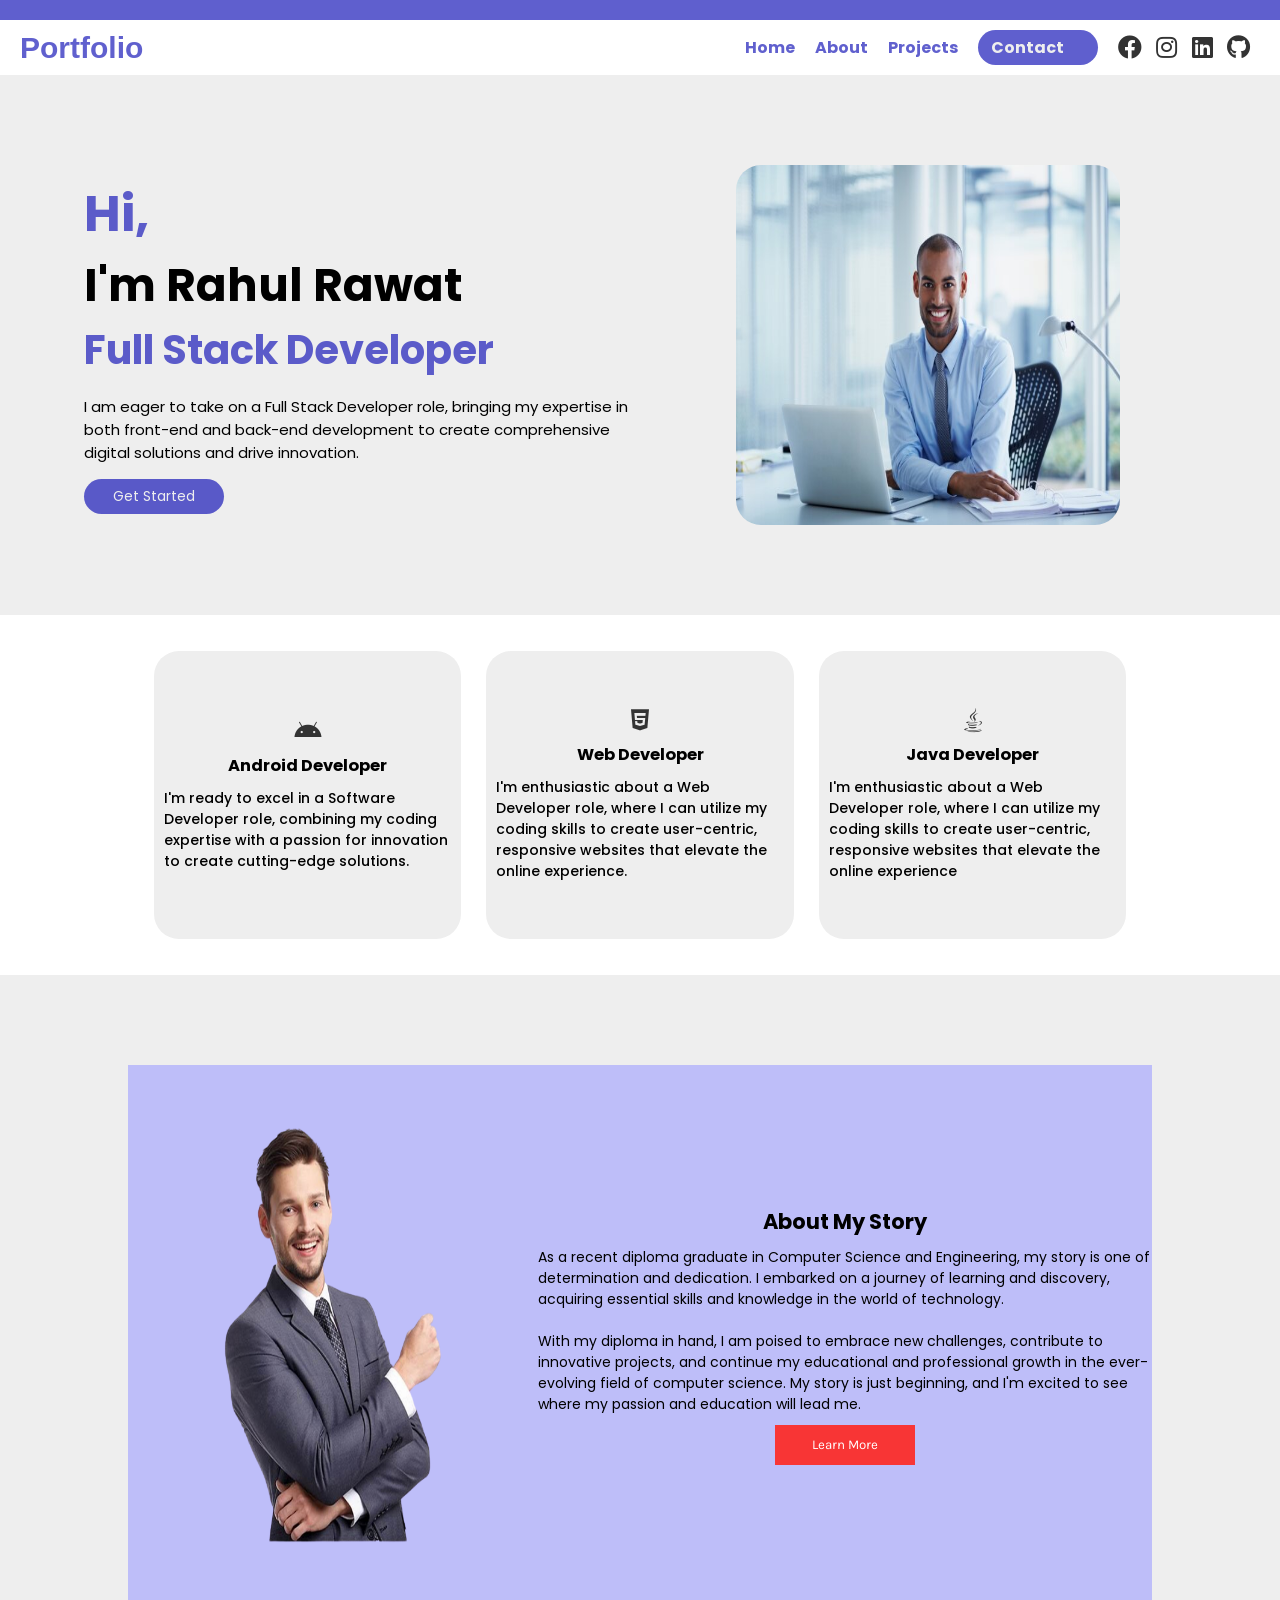
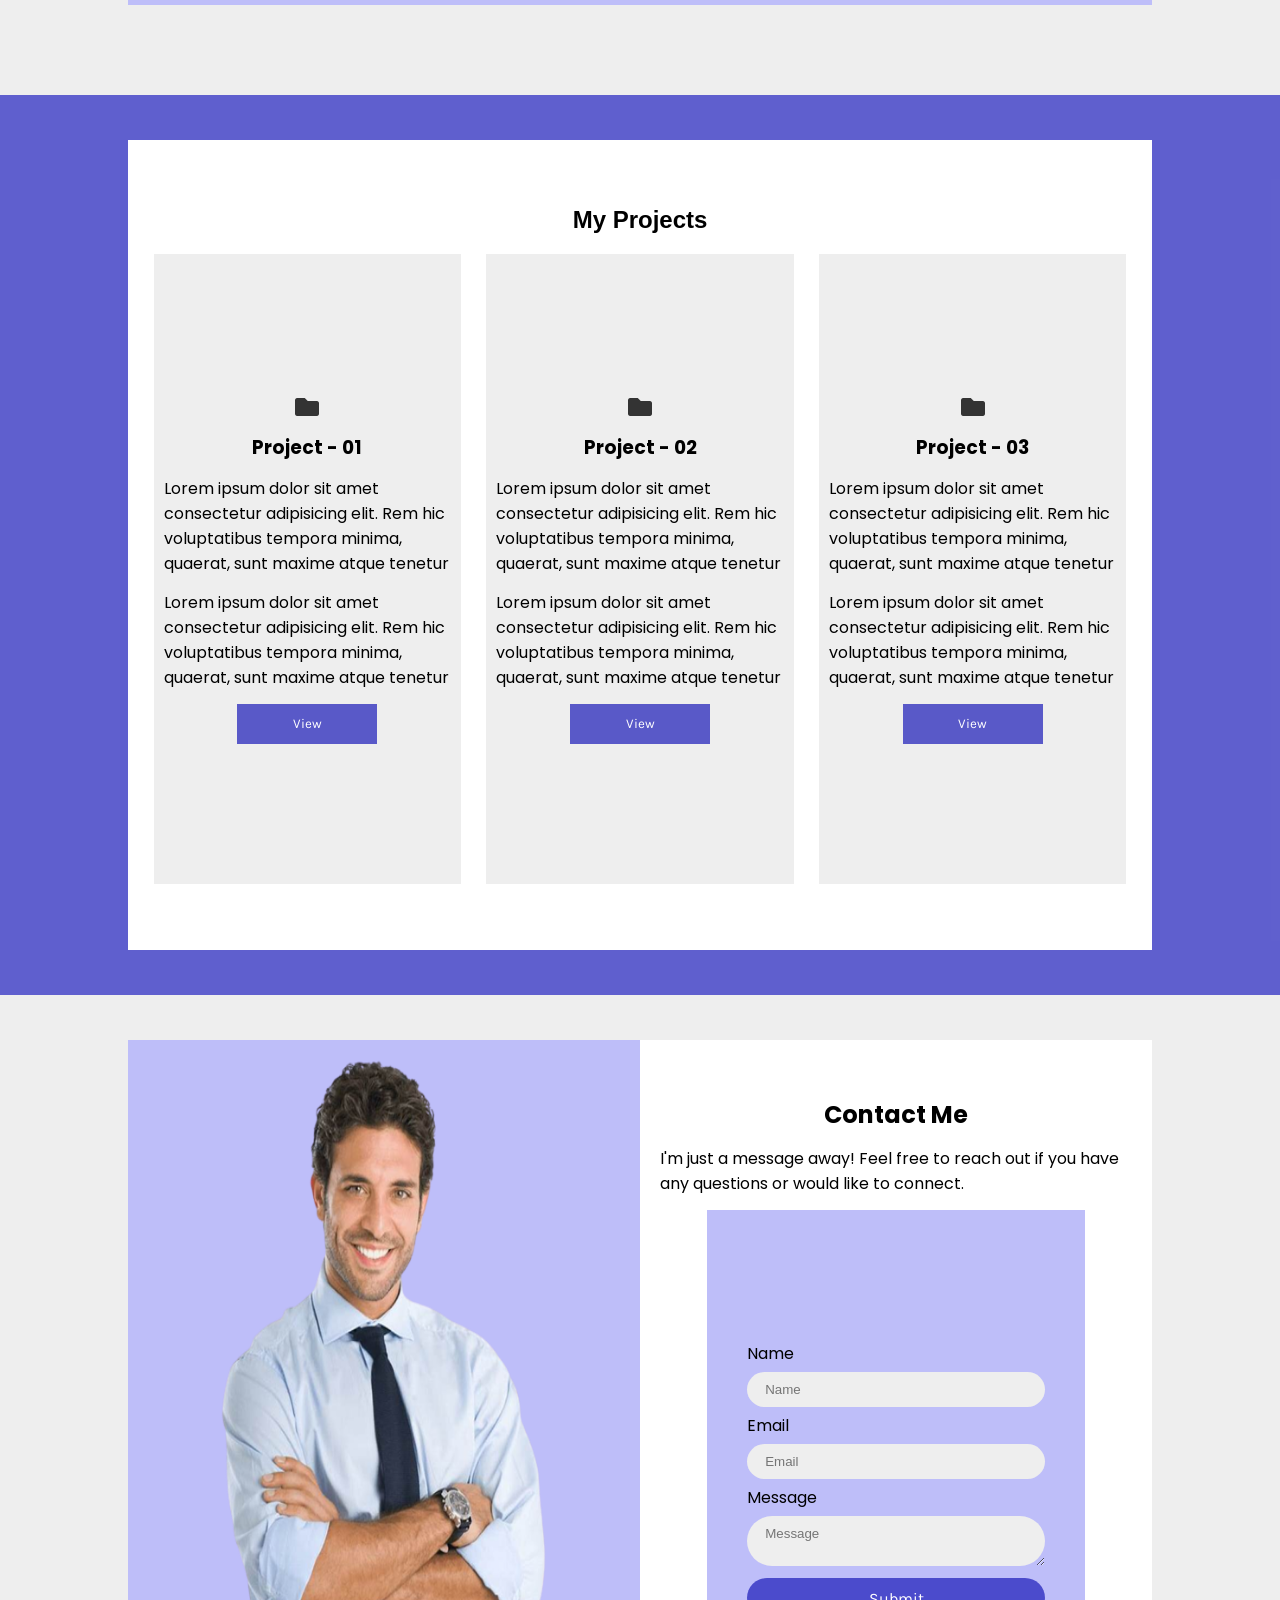
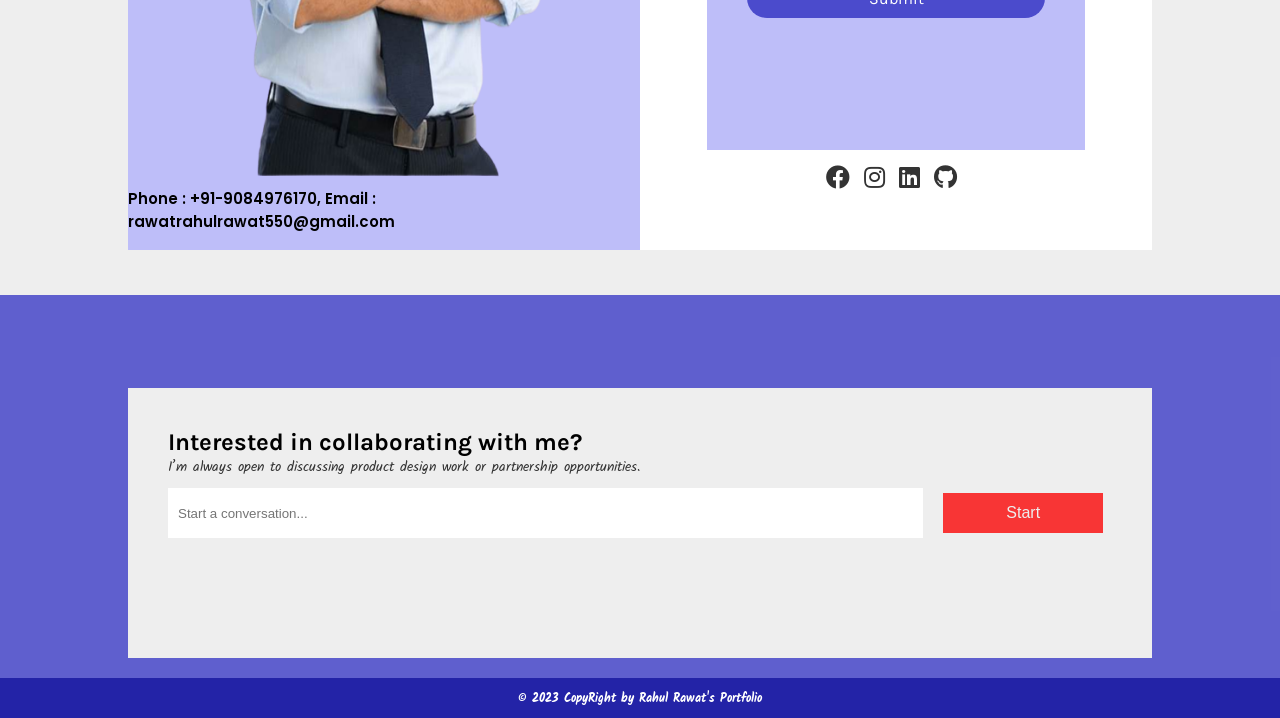
<file: index.html>
<!DOCTYPE html>
<html lang="en">
  <head>
    <meta charset="UTF-8" />
    <meta name="viewport" content="width=device-width, initial-scale=1.0" />
    <link rel="stylesheet" href="Css/index.css" />
    <link rel="stylesheet" href="Css/responsive.css" />
    <link
      rel="stylesheet"
      href="https://fonts.googleapis.com/css?family=poppins|karla|kalam"
    />
    <link
      rel="stylesheet"
      href="https://cdnjs.cloudflare.com/ajax/libs/font-awesome/5.15.3/css/all.min.css"
    />

    <title>Responsive Header</title>
  </head>
  <body>
    <div class="empty"></div>
    <header>
      <nav>
        <div class="logo">
          <a href="#">Portfolio</a>
        </div>
        <div class="right-sec">
          <ul class="menu">
            <li><a href="#">Home</a></li>
            <li><a href="#">About</a></li>
            <li><a href="#">Projects</a></li>
            <button class="contact-me">
              <a href="#">Contact</a>
            </button>
          </ul>
          <div class="social-media">
            <a href="https://www.facebook.com/"
              ><i class="fab fa-facebook"></i
            ></a>
            <a href="https://www.instagram.com/"
              ><i class="fab fa-instagram"></i
            ></a>
            <a href="https://www.linkedin.com/"
              ><i class="fab fa-linkedin"></i
            ></a>
            <a href="https://github.com/"><i class="fab fa-github"></i></a>
          </div>
        </div>
      </nav>
    </header>
    <main>
      <!-- Your page content here -->
      <div class="banner">
        <div class="left-container">
          <h1>Hi,</h1>
          <h2>I'm Rahul Rawat</h2>
          <h3>Full Stack Developer</h3>
          <p>
            I am eager to take on a Full Stack Developer role, bringing my
            expertise in both front-end and back-end development to create
            comprehensive digital solutions and drive innovation.
          </p>
          <button class="contact-me">
            <a href="#">Get Started</a>
          </button>
        </div>
        <div class="right-container">
          <img src="../images/port.jpg" alt="" class="ban" />
        </div>
      </div>
    </main>

    <!-- About -->
    <div class="skills">
      <div class="skills-main">
        <div class="first">
          <i class="fab fa-android"></i>
          <h3>Android Developer</h3>
          <p>
            I'm ready to excel in a Software Developer role, combining my coding
            expertise with a passion for innovation to create cutting-edge
            solutions.
          </p>
        </div>
        <div class="second">
          <i class="fab fa-html5"></i>
          <h3>Web Developer</h3>
          I'm enthusiastic about a Web Developer role, where I can utilize my
          coding skills to create user-centric, responsive websites that elevate
          the online experience.
        </div>
        <div class="third">
          <i class="fab fa-java"></i>
          <h3>Java Developer</h3>
          I'm enthusiastic about a Web Developer role, where I can utilize my
          coding skills to create user-centric, responsive websites that elevate
          the online experience
        </div>
      </div>
    </div>

    <!-- about -->
    <div class="about">
      <div class="about-main">
        <div class="about-left">
          <img src="../images/about.png" alt="" />
        </div>
        <div class="about-right">
          <h2>About My Story</h2>
          <p>
            As a recent diploma graduate in Computer Science and Engineering, my
            story is one of determination and dedication. I embarked on a
            journey of learning and discovery, acquiring essential skills and
            knowledge in the world of technology. 
            <br /><br />
            With my diploma in hand, I am
            poised to embrace new challenges, contribute to innovative projects,
            and continue my educational and professional growth in the
            ever-evolving field of computer science. My story is just beginning,
            and I'm excited to see where my passion and education will lead me.
          </p>
          <button class="learn-more">
            <a href="">Learn More</a>
          </button>
        </div>
      </div>
    </div>

    <!-- projects -->

    <div class="projects">
      <div class="projects-main">
        <h2>My Projects</h2>
        <div class="project-section">
          <div class="pro-first">
            <i class="fas fa-folder"></i>
            <h3>Project - 01</h3>
            <p>
              Lorem ipsum dolor sit amet consectetur adipisicing elit. Rem hic
              voluptatibus tempora minima, quaerat, sunt maxime atque tenetur
            </p>

            <p>
              Lorem ipsum dolor sit amet consectetur adipisicing elit. Rem hic
              voluptatibus tempora minima, quaerat, sunt maxime atque tenetur
            </p>
            <button class="view">
              <a href="">View</a>
            </button>
          </div>
          <div class="pro-Second">
            <i class="fas fa-folder"></i>
            <h3>Project - 02</h3>
            <p>
              Lorem ipsum dolor sit amet consectetur adipisicing elit. Rem hic
              voluptatibus tempora minima, quaerat, sunt maxime atque tenetur
            </p>

            <p>
              Lorem ipsum dolor sit amet consectetur adipisicing elit. Rem hic
              voluptatibus tempora minima, quaerat, sunt maxime atque tenetur
            </p>
            <button class="view">
              <a href="">View</a>
            </button>
          </div>
          <div class="pro-third">
            <i class="fas fa-folder"></i>
            <h3>Project - 03</h3>
            <p>
              Lorem ipsum dolor sit amet consectetur adipisicing elit. Rem hic
              voluptatibus tempora minima, quaerat, sunt maxime atque tenetur
            </p>

            <p>
              Lorem ipsum dolor sit amet consectetur adipisicing elit. Rem hic
              voluptatibus tempora minima, quaerat, sunt maxime atque tenetur
            </p>
            <button class="view">
              <a href="">View</a>
            </button>
          </div>
        </div>
      </div>
    </div>

    <!-- Contact-me -->
    <div class="contact-us">
      <div class="contact-main">
        <div class="left-contain">
          <img src="../images/cont.png" alt="" />
          <p>Phone : +91-9084976170, Email : rawatrahulrawat550@gmail.com</p>
        </div>
        <div class="right-contain">
          <h2>Contact Me</h2>
          <p>
            I'm just a message away! Feel free to reach out if you have any
            questions or would like to connect.
          </p>

          <form action="" class="form">
            <label for="Name">Name</label>
            <input type="text" placeholder="Name" />
            <label for="Name">Email</label>
            <input type="text" placeholder="Email" />
            <label for="Name">Message</label>
            <textarea placeholder="Message"></textarea>
            <button class="submit">
              <a href="">Submit</a>
            </button>
          </form>
          <div class="center">
            <div class="social-media-icon">
              <a href="https://www.facebook.com/"
                ><i class="fab fa-facebook"></i
              ></a>
              <a href="https://www.instagram.com/"
                ><i class="fab fa-instagram"></i
              ></a>
              <a href="https://www.linkedin.com/"
                ><i class="fab fa-linkedin"></i
              ></a>
              <a href="https://github.com/"><i class="fab fa-github"></i></a>
            </div>
          </div>
        </div>
      </div>
    </div>

    <!-- footer -->
    <div class="footer">
      <div class="start-conversation">
        <div class="p">
          <h2>Interested in collaborating with me?</h2>
          <p>
            I’m always open to discussing product design work or partnership
            opportunities.
          </p>
        </div>
        <div class="space"></div>
        <div class="conversation">
          <input type="email" placeholder="Start a conversation..." />
          <button class="start">
            <a href="">Start</a>
          </button>
        </div>
      </div>
      <div class="foot">
        <p>&copy; 2023 CopyRight by Rahul Rawat's Portfolio</p>
      </div>
    </div>
  </body>
</html>
</file>
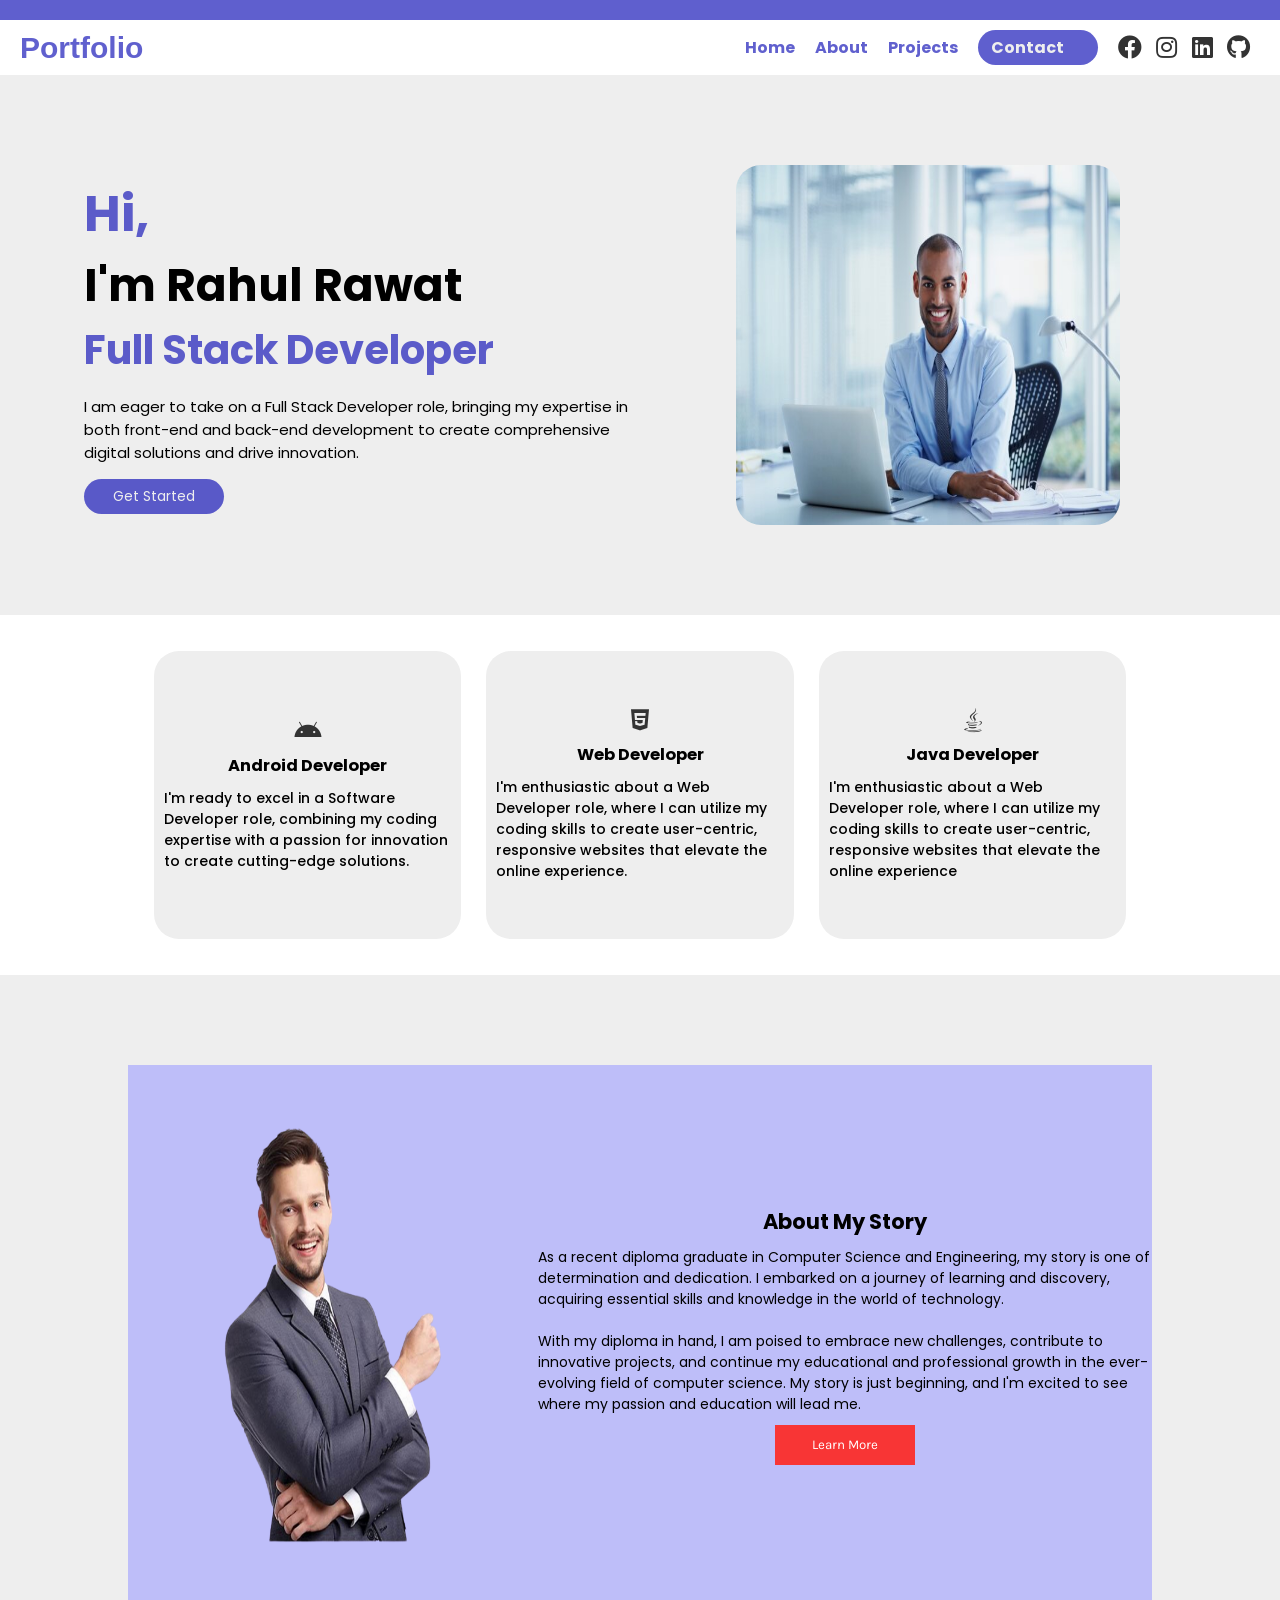
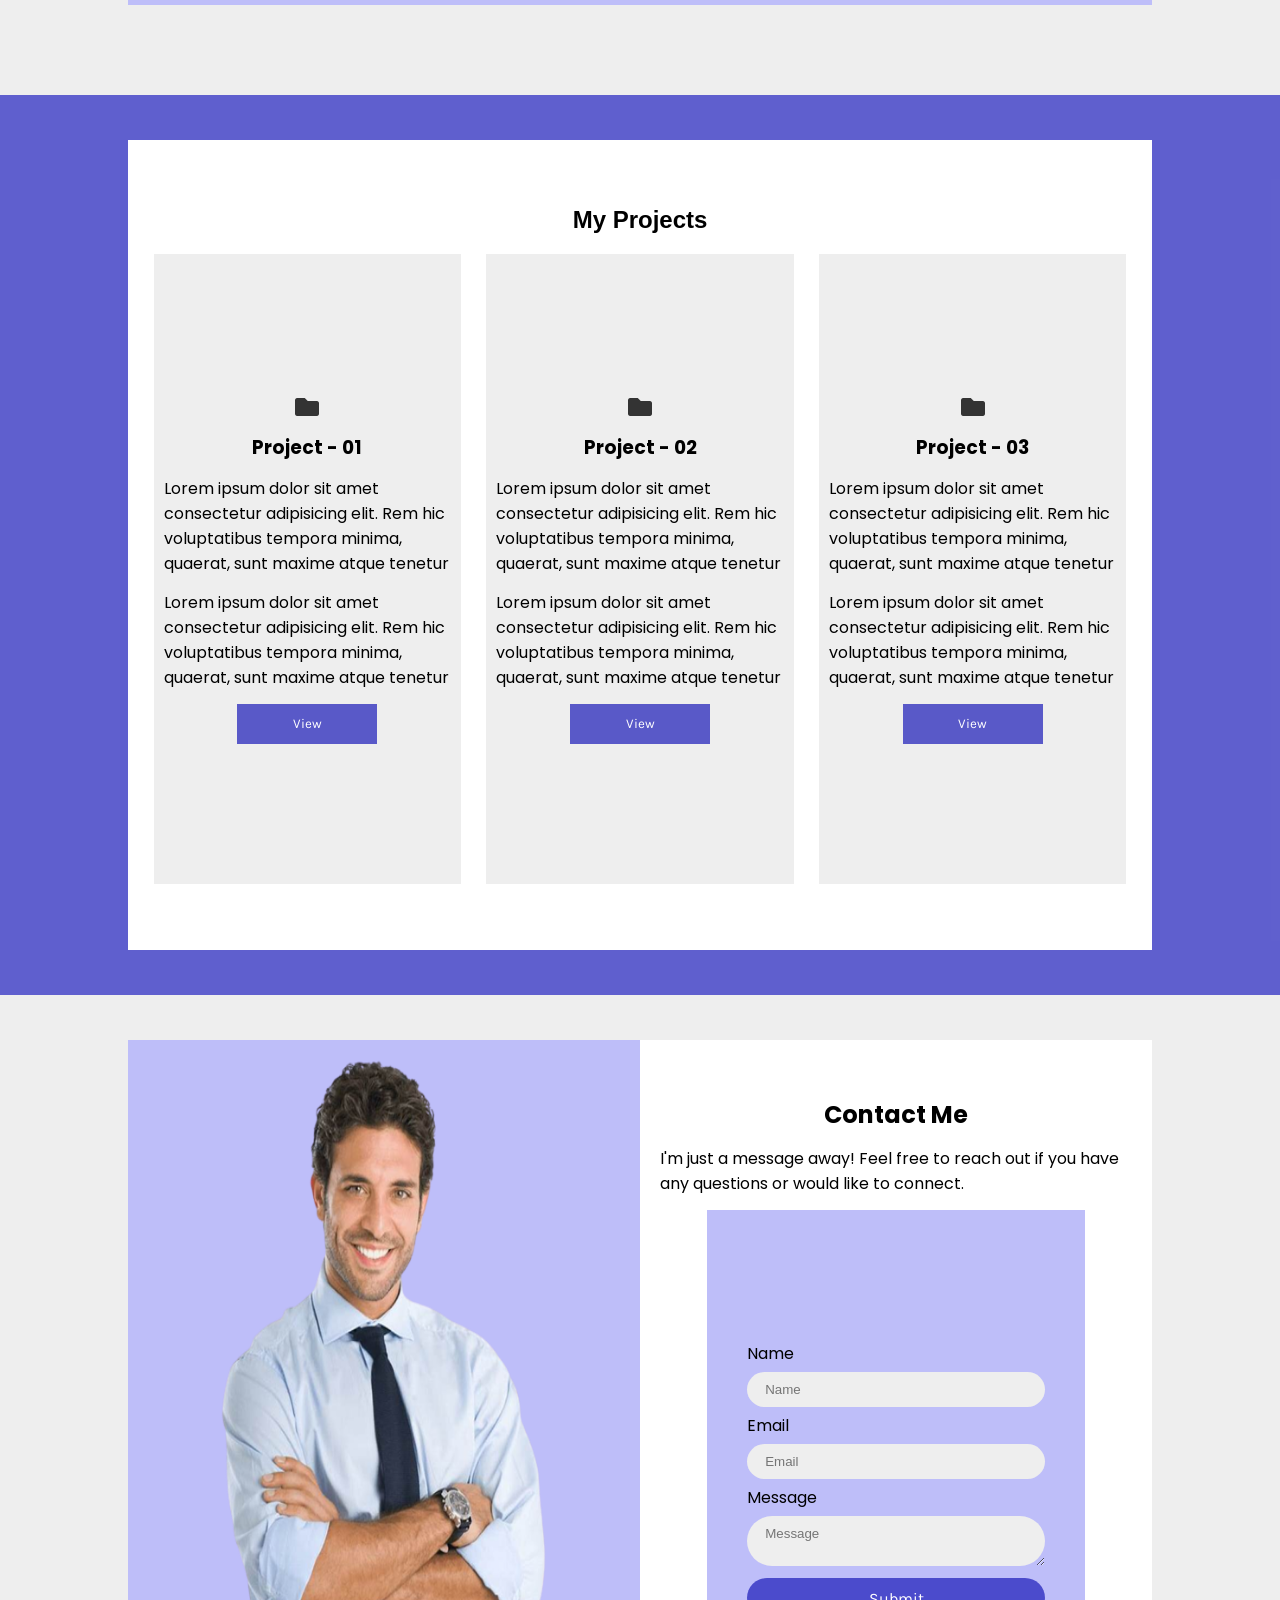
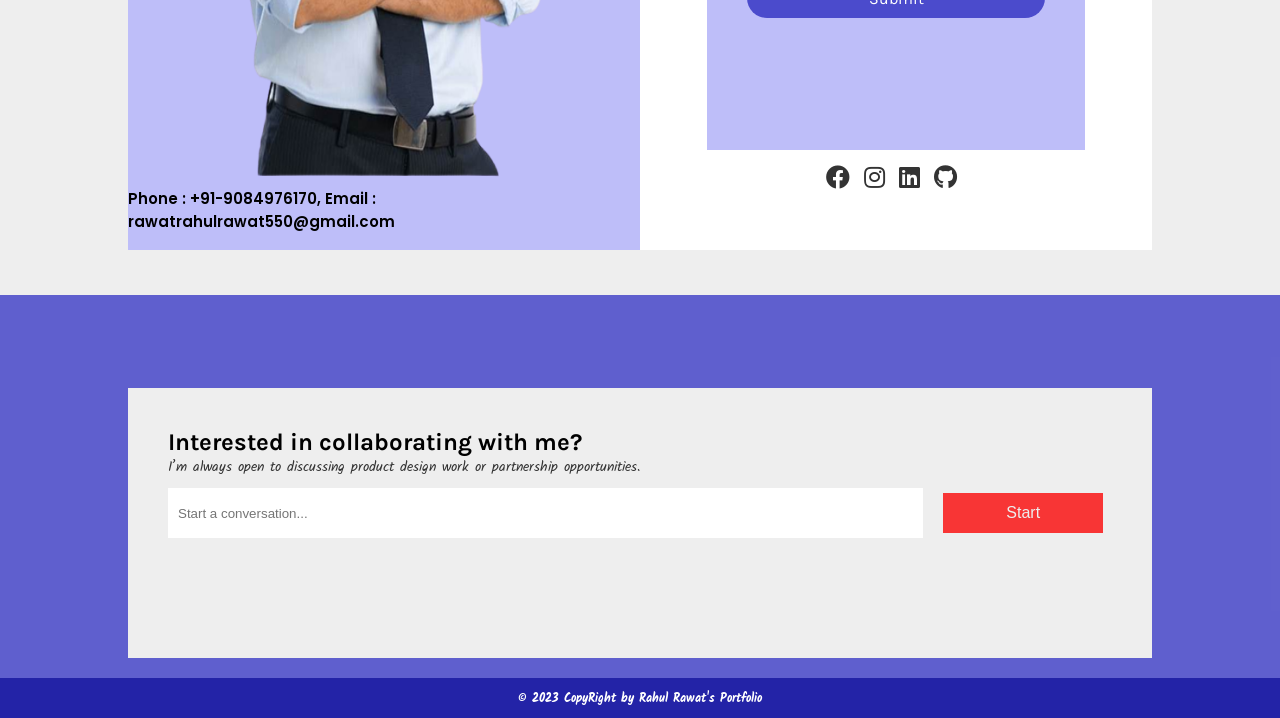
<file: Html/index.html>
<!DOCTYPE html>
<html lang="en">
  <head>
    <meta charset="UTF-8" />
    <meta name="viewport" content="width=device-width, initial-scale=1.0" />
    <link rel="stylesheet" href="../Css/index.css" />
    <link rel="stylesheet" href="../Css/responsive.css" />
    <link
      rel="stylesheet"
      href="https://fonts.googleapis.com/css?family=poppins|karla|kalam"
    />
    <link
      rel="stylesheet"
      href="https://cdnjs.cloudflare.com/ajax/libs/font-awesome/5.15.3/css/all.min.css"
    />

    <title>Responsive Header</title>
  </head>
  <body>
    <div class="empty"></div>
    <header>
      <nav>
        <div class="logo">
          <a href="#">Portfolio</a>
        </div>
        <div class="right-sec">
          <ul class="menu">
            <li><a href="#">Home</a></li>
            <li><a href="#">About</a></li>
            <li><a href="#">Projects</a></li>
            <button class="contact-me">
              <a href="#">Contact</a>
            </button>
          </ul>
          <div class="social-media">
            <a href="https://www.facebook.com/"
              ><i class="fab fa-facebook"></i
            ></a>
            <a href="https://www.instagram.com/"
              ><i class="fab fa-instagram"></i
            ></a>
            <a href="https://www.linkedin.com/"
              ><i class="fab fa-linkedin"></i
            ></a>
            <a href="https://github.com/"><i class="fab fa-github"></i></a>
          </div>
        </div>
      </nav>
    </header>
    <main>
      <!-- Your page content here -->
      <div class="banner">
        <div class="left-container">
          <h1>Hi,</h1>
          <h2>I'm Rahul Rawat</h2>
          <h3>Full Stack Developer</h3>
          <p>
            I am eager to take on a Full Stack Developer role, bringing my
            expertise in both front-end and back-end development to create
            comprehensive digital solutions and drive innovation.
          </p>
          <button class="contact-me">
            <a href="#">Get Started</a>
          </button>
        </div>
        <div class="right-container">
          <img src="../images/port.jpg" alt="" class="ban" />
        </div>
      </div>
    </main>

    <!-- About -->
    <div class="skills">
      <div class="skills-main">
        <div class="first">
          <i class="fab fa-android"></i>
          <h3>Android Developer</h3>
          <p>
            I'm ready to excel in a Software Developer role, combining my coding
            expertise with a passion for innovation to create cutting-edge
            solutions.
          </p>
        </div>
        <div class="second">
          <i class="fab fa-html5"></i>
          <h3>Web Developer</h3>
          I'm enthusiastic about a Web Developer role, where I can utilize my
          coding skills to create user-centric, responsive websites that elevate
          the online experience.
        </div>
        <div class="third">
          <i class="fab fa-java"></i>
          <h3>Java Developer</h3>
          I'm enthusiastic about a Web Developer role, where I can utilize my
          coding skills to create user-centric, responsive websites that elevate
          the online experience
        </div>
      </div>
    </div>

    <!-- about -->
    <div class="about">
      <div class="about-main">
        <div class="about-left">
          <img src="../images/about.png" alt="" />
        </div>
        <div class="about-right">
          <h2>About My Story</h2>
          <p>
            As a recent diploma graduate in Computer Science and Engineering, my
            story is one of determination and dedication. I embarked on a
            journey of learning and discovery, acquiring essential skills and
            knowledge in the world of technology. 
            <br /><br />
            With my diploma in hand, I am
            poised to embrace new challenges, contribute to innovative projects,
            and continue my educational and professional growth in the
            ever-evolving field of computer science. My story is just beginning,
            and I'm excited to see where my passion and education will lead me.
          </p>
          <button class="learn-more">
            <a href="">Learn More</a>
          </button>
        </div>
      </div>
    </div>

    <!-- projects -->

    <div class="projects">
      <div class="projects-main">
        <h2>My Projects</h2>
        <div class="project-section">
          <div class="pro-first">
            <i class="fas fa-folder"></i>
            <h3>Project - 01</h3>
            <p>
              Lorem ipsum dolor sit amet consectetur adipisicing elit. Rem hic
              voluptatibus tempora minima, quaerat, sunt maxime atque tenetur
            </p>

            <p>
              Lorem ipsum dolor sit amet consectetur adipisicing elit. Rem hic
              voluptatibus tempora minima, quaerat, sunt maxime atque tenetur
            </p>
            <button class="view">
              <a href="">View</a>
            </button>
          </div>
          <div class="pro-Second">
            <i class="fas fa-folder"></i>
            <h3>Project - 02</h3>
            <p>
              Lorem ipsum dolor sit amet consectetur adipisicing elit. Rem hic
              voluptatibus tempora minima, quaerat, sunt maxime atque tenetur
            </p>

            <p>
              Lorem ipsum dolor sit amet consectetur adipisicing elit. Rem hic
              voluptatibus tempora minima, quaerat, sunt maxime atque tenetur
            </p>
            <button class="view">
              <a href="">View</a>
            </button>
          </div>
          <div class="pro-third">
            <i class="fas fa-folder"></i>
            <h3>Project - 03</h3>
            <p>
              Lorem ipsum dolor sit amet consectetur adipisicing elit. Rem hic
              voluptatibus tempora minima, quaerat, sunt maxime atque tenetur
            </p>

            <p>
              Lorem ipsum dolor sit amet consectetur adipisicing elit. Rem hic
              voluptatibus tempora minima, quaerat, sunt maxime atque tenetur
            </p>
            <button class="view">
              <a href="">View</a>
            </button>
          </div>
        </div>
      </div>
    </div>

    <!-- Contact-me -->
    <div class="contact-us">
      <div class="contact-main">
        <div class="left-contain">
          <img src="../images/cont.png" alt="" />
          <p>Phone : +91-9084976170, Email : rawatrahulrawat550@gmail.com</p>
        </div>
        <div class="right-contain">
          <h2>Contact Me</h2>
          <p>
            I'm just a message away! Feel free to reach out if you have any
            questions or would like to connect.
          </p>

          <form action="" class="form">
            <label for="Name">Name</label>
            <input type="text" placeholder="Name" />
            <label for="Name">Email</label>
            <input type="text" placeholder="Email" />
            <label for="Name">Message</label>
            <textarea placeholder="Message"></textarea>
            <button class="submit">
              <a href="">Submit</a>
            </button>
          </form>
          <div class="center">
            <div class="social-media-icon">
              <a href="https://www.facebook.com/"
                ><i class="fab fa-facebook"></i
              ></a>
              <a href="https://www.instagram.com/"
                ><i class="fab fa-instagram"></i
              ></a>
              <a href="https://www.linkedin.com/"
                ><i class="fab fa-linkedin"></i
              ></a>
              <a href="https://github.com/"><i class="fab fa-github"></i></a>
            </div>
          </div>
        </div>
      </div>
    </div>

    <!-- footer -->
    <div class="footer">
      <div class="start-conversation">
        <div class="p">
          <h2>Interested in collaborating with me?</h2>
          <p>
            I’m always open to discussing product design work or partnership
            opportunities.
          </p>
        </div>
        <div class="space"></div>
        <div class="conversation">
          <input type="email" placeholder="Start a conversation..." />
          <button class="start">
            <a href="">Start</a>
          </button>
        </div>
      </div>
      <div class="foot">
        <p>&copy; 2023 CopyRight by Rahul Rawat's Portfolio</p>
      </div>
    </div>
  </body>
</html>
</file>
<file: Css/index.css>
@import url('https://fonts.googleapis.com/css2?family=Karla&display=swap');
@import url('https://fonts.googleapis.com/css2?family=Kalam&family=Karla&display=swap');
@import url('https://fonts.googleapis.com/css2?family=Kalam&family=Karla&family=Poppins&display=swap');
*{
    margin: 0;
    padding: 0;
    box-sizing: border-box;
}
body {
    font-family: sans-serif;
    margin: 0;
    padding: 0;
}
.space{
    height: 10px;
    color: #eeeeee;
}
.empty{
    height: 20px;
    background-color: rgba(24, 24, 184, 0.691);
}
header {
    background-color: #ffffff;
    
}

nav {
    display: flex;
    justify-content: space-between;
    align-items: center;
    padding: 10px 20px;
    
}

.logo a {
    text-decoration: none;
    color: rgba(24, 24, 184, 0.691);
    font-size: 30px;
    font-weight: bold;
}
.contact-me {
    background-color: rgba(24, 24, 184, 0.691);
    border:none;
    font-size: 14px;
    width: 120px;
    height: 35px; 
    border-radius: 25px;
    font-family: 'poppins';
    text-align: center;
}

.right-sec{
    display: flex;
    align-items: center;
    gap: 20px;
}
.menu {
    list-style: none;
    font-family: 'poppins';
    padding: 0;
    display: flex;
    align-items: center;
}

.menu li:last-child {
    margin-right: 0;
}

.menu a {
    text-decoration: none;
    color: rgba(24, 24, 184, 0.691);
    font-size: 16px;
    font-weight: 700;
    margin-right: 20px;
    
}
/* changing the button text */
.contact-me a{
    color: #eeeeee;
    text-decoration: none;
 }



.social-media a {
    font-size: 20px;
    margin-right: 10px; /* Adjust spacing between icons */
    color: #333; /* Icon color */
    text-decoration: none;
}
.banner{
    width: 100vw;
    height: 60vh;
    background-color: #eeeeee;
    display: flex;
    justify-content: center;
    align-items: center;
}
.banner .left-container{
 width: 45%;
 justify-content: center;
 align-items: center;
 padding-left: 20px;

 
}
.left-container h1{
    color: rgba(24, 24, 184, 0.691);
    font-size: 50px;
    font-weight: bold;
    font-family: 'poppins';
}
.left-container h2{
    font-size: 45px;
    font-family: 'poppins';
    font-weight: 700;
}
.left-container h3{
    font-size: 40px;
    color: rgba(24, 24, 184, 0.691);
    margin-bottom: 15px;
    font-family: 'poppins';
}
.left-container p{
    font-size: 15px;
    margin-bottom: 15px;
    font-family: 'poppins';

}
.left-container button{
    width: 140px;
}
.banner .right-container{
    width: 45%;
    display: flex;
    justify-content: center;
 align-items: center;
}
.right-container img{
    width: 30vw;
    height: 40vh;
    border-radius: 25px;
}

/* skills */

.skills{
    display: flex;
    width: 100vw;
    height: 40vh;
    justify-content: center;
    align-items: center;
}
.skills-main{
    display: flex;
    width: 80vw;
    height: 40vh;
    justify-content: space-evenly;
    align-items: center;
}
 .first ,.second ,.third{
    font-size: 14px;
    font-weight: 500;
    font-family: 'poppins';
    border-radius: 25px;
    padding: 10px;
    display: flex;
    flex-direction: column;
    justify-content: center;
    align-items: center;
    height: 32vh;
    width: 30%;
    row-gap: 10px;
    background-color:#eeeeee;
    overflow: hidden;
   
}
.first:hover{
    background-color: rgb(190, 190, 249);
}
 i{
    font-size: 24px;

    color: #333;
}
.second {
    
    background-color:#eeeeee;
}
.second:hover{
    background-color: rgb(193, 249, 190);
}
.third {
    background-color:#eeeeee;
}
.third:hover{
    background-color: rgb(249, 211, 190);
}

/* about */

.about{
    width: 100vw;
    height: 80vh;
    display: flex;
    align-items: center;
    justify-content: center;
    background-color:#eeeeee;
}
.about-main{
    background-color:rgb(190, 190, 249) ;
    width: 80vw;
    height: 60vh;
    display: flex;
    align-items: center;
    justify-content: center;
}
.about-left{
    width: 40%;
    display: flex;
    align-items: center;
    justify-content: center;
}
.about-left img{
    height: 50vh;
    width: 22vw;
}

.about-right{
    width: 60%;
    display: flex;
    flex-direction: column;
    justify-content: start;
    align-items: center;
    row-gap: 10px;
    font-family: 'poppins';
    font-size: 14px;
    
}
.learn-more {
    height: 40px;
    width: 140px; 
    background-color: rgb(248, 53, 53);
    border: none;
}
.learn-more a{
    text-decoration: none;
    color: #ffffff;
    font-family: 'karla';
}

/* projects */
.projects{
    width: 100vw;
    height: 100vh;
    display: flex;
    align-items: center;
    justify-content: center;
    background-color:rgba(24, 24, 184, 0.691);
}
.projects-main{
    width: 80vw;
    height: 90vh;
    background-color: #ffffff;
    display: flex;
    flex-direction: column;
    align-items: center;
    justify-content: center;
    row-gap: 20px;
   
}
.project-section{
    width: 80vw;
    font-family: 'poppins';
    display: flex;
    align-items: center;
    justify-content: space-evenly;
}
.pro-first, .pro-Second,.pro-third{
    width: 30%;
    font-family: 'poppins';
    height: 70vh;
    display: flex;
    flex-direction: column;
    align-items: center;
    justify-content: center;
    background-color: #eeeeee;
    row-gap: 14px;
    padding: 10px;
}
.pro-first:hover, .pro-Second:hover,.pro-third:hover{
   background-color:  rgb(228, 228, 252);
}
.view {
    height:40px;
    width: 140px; 
    background-color: rgba(24, 24, 184, 0.691);
    border: none;
}
.view a{
    text-decoration: none;
    color: #ffffff;
    font-family: 'karla';
}
.contact-us{
    width: 100vw;
    height: 100vh;
    background-color: #eeeeee;
    display: flex;
    align-items: center;
    justify-content: space-evenly;
}
.contact-main{
    width:80vw;
    height: 90vh;
    display: flex;
    align-items: center;
    justify-content: space-evenly;
}
.left-contain{
    width: 50%;
    height: 90vh;
    background-color:rgb(190, 190, 249) ;
    display: flex;
    flex-direction: column;
    row-gap: 10px;
    align-items: center;
    justify-content: center;

}
.left-contain img{
    height: 80vh;
    width: 26vw;
}
.left-contain p{
    font-size: 15px;
    font-weight: 600;
    font-family: 'poppins';
}
.right-contain{
    width: 50%;
    padding: 20px;
    height: 90vh;
    font-family: 'poppins';
    row-gap: 14px;
    background-color: #ffffff;
    display: flex;
    flex-direction: column;
    align-items: center;
    justify-content: center;
}

.form{
    height: 60vh;
    width: 80%;
    background-color: rgb(190, 190, 249) ;
    display: flex;
    padding: 40px;
    row-gap: 6px;
    flex-direction: column;
    align-items: start;
    font-family: 'poppins';
    justify-content: center;
}
.form input ,textarea{
    width: 100%;
    background-color: #eeeeee;
    border: none;
    font-family: sans-serif;
    padding: 10px 18px;
    border-radius: 25px;
}
.submit {
    height: 40px;
    width: 100%; 
    background-color: rgba(24, 24, 184, 0.691);
    border-radius: 25px;
    border: none;
    margin-top: 6px;
    font-size: 16px;
}
.submit a{
    text-decoration: none;
    color: #ffffff;
    font-family: 'karla';
}
.social-media-icon a{
    font-size: 20px;
    margin-right: 10px; /* Adjust spacing between icons */
    color: rgba(24, 24, 184, 0.691); /* Icon color */
    text-decoration: none;
   
}
.center{
    width: 100%;
    display: flex;
    justify-content: center;
    align-items: center;
}
.footer{
    width: 100vw;
    display: flex;
    flex-direction: column;
    justify-content: end;
    align-items: center;
    background-color:rgba(24, 24, 184, 0.691) ;
    height: 47vh;
    row-gap: 20px;
    font-family: 'karla';
    
}

.start-conversation{
   height: 30vh;
   width: 80vw;
   background-color: #eeeeee;
   padding: 40px;
   font-family: 'karla';
   
}
 
.conversation{
    display: flex;
    justify-content: start;
    column-gap: 20px;
}

.start-conversation .p p{
   color: #333; 
   font-weight: 400;
   font-size: 14px;
}

.conversation input{
    height: 50px;
    width: 80%;
    padding: 10px;
    background-color: #ffffff;
    border: none;
}
.conversation button{
    height: 40px;
    width: 160px;
    background-color: rgb(248, 53, 53);
    border: none;
    align-self: center;
}
.conversation a{
    text-decoration: none;
    color: #eeeeee;
    font-size: 16px;
}
.footer p{
    color: #ffffff;
    font-weight: 700;
    font-size: 12px;
    font-family: 'kalam';
}
.foot{
    width: 100vw;
    height: 40px;
    background-color:rgba(9, 9, 150, 0.691)  ;
    display: flex;
    justify-content: center;
    align-items: center;
}
</file>
<file: Css/responsive.css>
/* @media (max-width: 768px) {
    nav {
        flex-direction: column;
    }

    .menu {
        display: none;
    }

    .menu-icon {
        display: block;
        cursor: pointer;
    }

    .bar {
        background-color: #fff;
        height: 4px;
        width: 25px;
        margin: 3px 0;
        transition: 0.4s;
    }

    .menu-open .bar:nth-child(1) {
        transform: rotate(-45deg) translate(-5px, 6px);
    }

    .menu-open .bar:nth-child(2) {
        opacity: 0;
    }

    .menu-open .bar:nth-child(3) {
        transform: rotate(45deg) translate(-5px, -6px);
    }
} */
</file>
